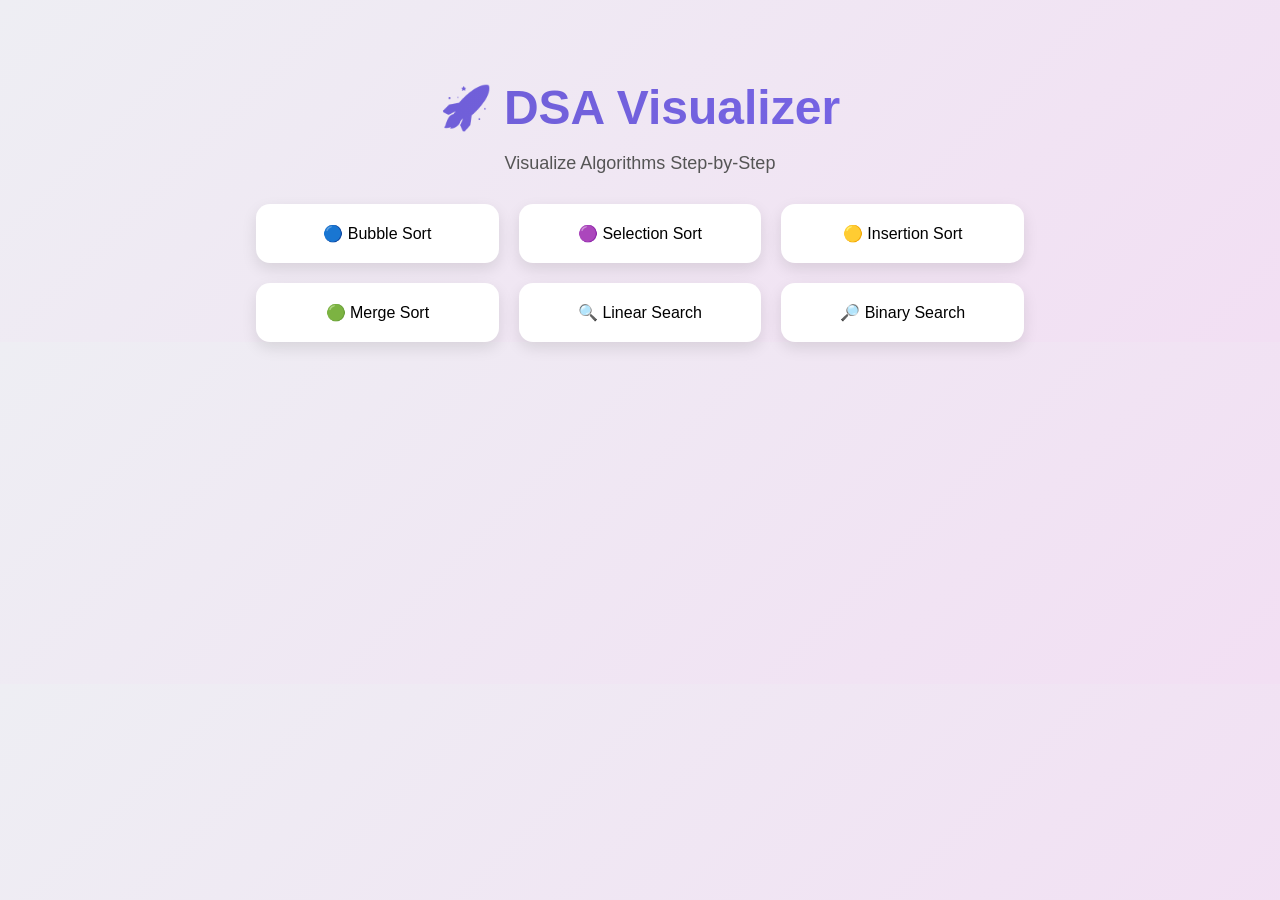
<file: index.html>
<!DOCTYPE html>
<html>
<head>
  <title>DSA Visualizer</title>
  <link rel="stylesheet" href="style.css">
  <meta name="viewport" content="width=device-width, initial-scale=1.0">
</head>
<body>

<div class="home">

  <h1 class="main-title">
    <span class="icon">🚀</span> DSA Visualizer
  </h1>

  <p class="subtitle">Visualize Algorithms Step-by-Step</p>

  <div class="algo-grid">
    <button onclick="go('bubble')">🔵 Bubble Sort</button>
    <button onclick="go('selection')">🟣 Selection Sort</button>
    <button onclick="go('insertion')">🟡 Insertion Sort</button>
    <button onclick="go('merge')">🟢 Merge Sort</button>
    <button onclick="go('linear')">🔍 Linear Search</button>
    <button onclick="go('binary')">🔎 Binary Search</button>
  </div>

</div>

<script>
function go(algo){
  window.location.href = "visualizer.html?algo=" + algo;
}
</script>

</body>
</html>
</file>
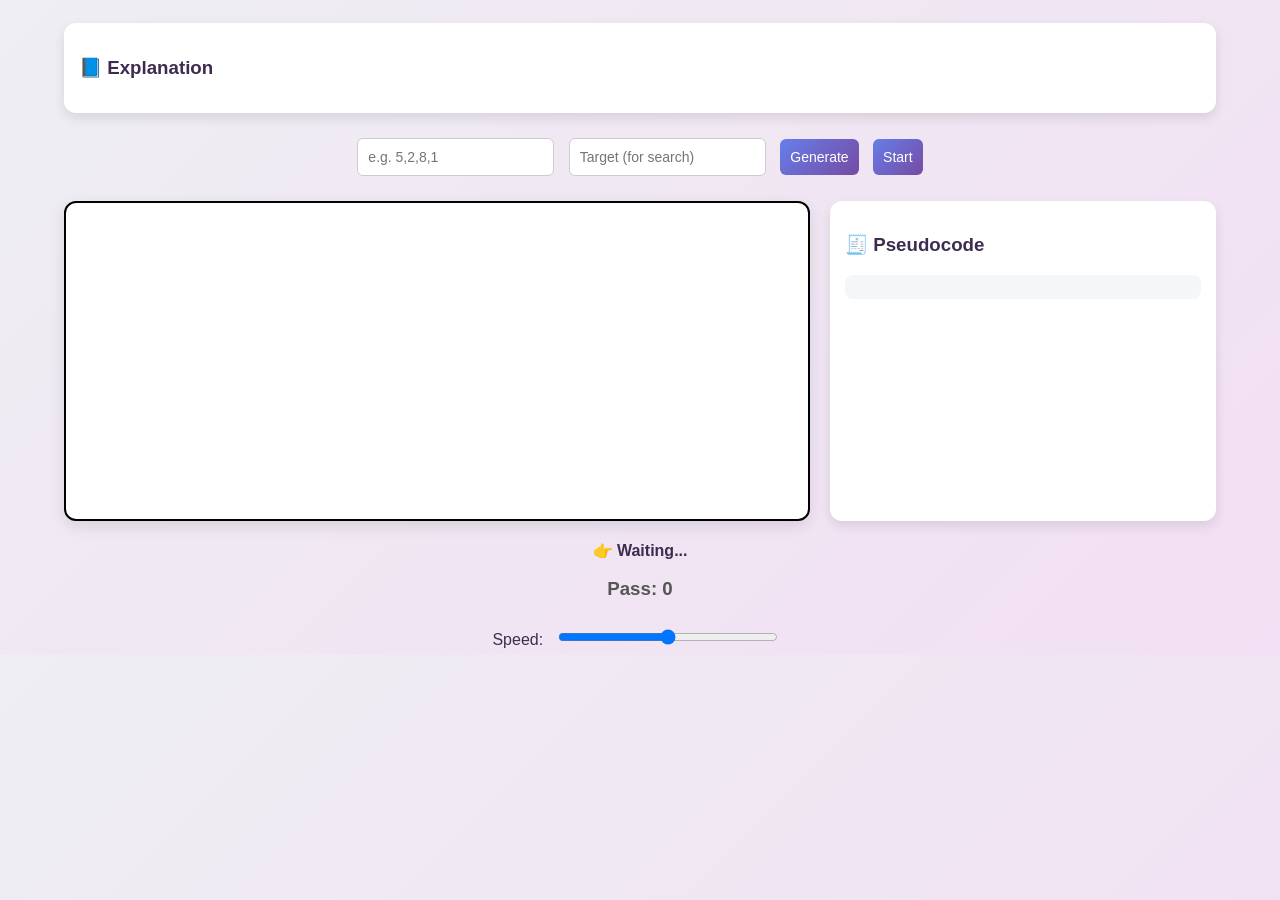
<file: visualizer.html>
<!DOCTYPE html>
<html>
<head>
  <title>Visualizer</title>
  <link rel="stylesheet" href="style.css">
</head>
<body>

<h2 id="title"></h2>

<!-- ✅ Explanation at TOP -->
<div class="info-box full-width">
  <h3>📘 Explanation</h3>
  <p id="explanationText"></p>
</div>

<!-- ✅ Controls BELOW explanation -->
<div class="controls">
  <input type="text" id="arrayInput" placeholder="e.g. 5,2,8,1">
  <input type="number" id="target" placeholder="Target (for search)">
  <button onclick="generateArray()">Generate</button>
  <button onclick="start()">Start</button>
</div>

<!-- ✅ MAIN LAYOUT -->
<div class="main-layout">

  <!-- LEFT: Bars -->
  <div id="bars"></div>

  <!-- RIGHT: Pseudocode -->
  <div class="info-box pseudo-box">
    <h3>🧾 Pseudocode</h3>
    <pre id="pseudoCode"></pre>
  </div>

</div>

<!-- STATUS -->
<h3 id="status">👉 Waiting...</h3>
<h3 id="pass">Pass: 0</h3>
<h3 id="complexity"></h3>

<!-- SPEED -->
<label>Speed:</label>
<input type="range" id="speed" min="200" max="1200" value="700">

<script src="script.js"></script>
</body>
</html>
</file>
<file: style.css>
/* 🌐 GLOBAL */
* {
  box-sizing: border-box;
}
body {
  font-family: 'Segoe UI', sans-serif;
  text-align: center;
  background: linear-gradient(135deg, #eeeef3, #f2dff3);
  margin: 0;
  color: #3d2c50;
}
.main-layout {
  display: flex;
  justify-content: center;
  align-items: stretch;
  gap: 20px;
  width: 90%;
  margin: 20px auto;
  flex-wrap: wrap; /* ✅ IMPORTANT */
}
#bars {
  flex: 2;
  display: flex;
  justify-content: center;
  align-items: flex-end;
  height: 250px; /* slightly smaller */
  border: 2px solid black;
  background: white;
  padding: 10px;
  overflow-x: auto; /* ✅ SCROLL ENABLE */
}
.bar {
  width: 25px;
}

@media (max-width: 600px) {
  .bar {
    width: 15px; /* ✅ smaller bars */
  }

  .bar-label {
    font-size: 10px;
  }
}
@media (max-width: 768px) {

  .main-layout {
    flex-direction: column; /* ✅ stack */
    align-items: center;
  }

  #bars {
    width: 100%;
  }

  .info-box {
    width: 100%;
  }

  .full-width {
    width: 95%;
  }
}
@media (max-width: 600px) {
  .controls input,
  .controls button {
    width: 90%;
    margin: 8px auto;
    display: block;
  }
}
.pseudo-box {
  height: auto; /* ✅ flexible for mobile */
}

/* ================= HOME PAGE ================= */

.home {
  margin-top: 80px;
}

/* Title */
.main-title {
  font-size: 42px;
  color: #502c4d;
  margin-bottom: 10px;
}

/* Subtitle */
.subtitle {
  font-size: 18px;
  color: #555;
  margin-bottom: 30px;
}

/* Grid layout */
.algo-grid {
  display: grid;
  grid-template-columns: repeat(auto-fit, minmax(220px, 1fr));
  gap: 20px;
  width: 60%;
  margin: auto;
}

/* Buttons as cards */
.algo-grid button {
  padding: 20px;
  font-size: 16px;
  border: none;
  border-radius: 14px;
  background: white;
  cursor: pointer;
  transition: all 0.3s ease;
  box-shadow: 0 6px 15px rgba(0,0,0,0.1);
}

/* Hover effect */
.algo-grid button:hover {
  transform: translateY(-6px) scale(1.03);
  background: linear-gradient(135deg, #36d1dc, #5b86e5);
  color: white;
  box-shadow: 0 10px 25px rgba(0,0,0,0.2);
}

/* ================= VISUALIZER ================= */

/* TITLE */
h2 {
  margin-top: 20px;
  font-size: 28px;
}

/* CONTROLS */
.controls input,
.controls button {
  margin: 5px;
  padding: 10px;
  font-size: 14px;
  border-radius: 6px;
  border: 1px solid #ccc;
}

.controls button {
  cursor: pointer;
  background: linear-gradient(135deg, #667eea, #764ba2);
  color: white;
  border: none;
  transition: 0.3s;
}

.controls button:hover {
  transform: scale(1.05);
  opacity: 0.9;
}

/* MAIN LAYOUT */
.main-layout {
  display: flex;
  justify-content: center;
  align-items: stretch;
  gap: 20px;
  width: 90%;
  margin: 20px auto;
}

/* BARS BOX */
#bars {
  flex: 2;
  display: flex;
  justify-content: center;
  align-items: flex-end;
  height: 320px;
  border-radius: 12px;
  background: white;
  padding: 15px;
  box-shadow: 0 5px 15px rgba(0,0,0,0.1);
}

/* BAR CONTAINER */
.bar-container {
  display: flex;
  flex-direction: column;
  align-items: center;
  margin: 0 6px;
}

/* LABEL */
.bar-label {
  font-size: 13px;
  font-weight: bold;
  margin-bottom: 6px;
  color: #333;
}

/* BAR */
.bar {
  width: 30px;
  background: linear-gradient(180deg, #36d1dc, #5b86e5);
  border-radius: 6px 6px 0 0;
  transition: all 0.4s ease;
}

/* ================= INFO BOX ================= */

.info-box {
  flex: 1;
  background: white;
  padding: 15px;
  border-radius: 12px;
  border: none;
  text-align: left;
  box-shadow: 0 5px 12px rgba(0,0,0,0.1);
}

/* FULL WIDTH (Explanation) */
.full-width {
  width: 90%;
  margin: 20px auto;
}

/* PSEUDOCODE HEIGHT MATCH */
.pseudo-box {
  height: 320px;
  overflow-y: auto;
}

/* PSEUDOCODE LINES */
#pseudoCode span {
  display: block;
  padding: 6px;
  border-radius: 6px;
  transition: 0.3s;
}

/* Hover effect for code */
#pseudoCode span:hover {
  background: #ecf0f1;
}

/* CODE BLOCK */
pre {
  background: #f4f6f8;
  padding: 12px;
  border-radius: 8px;
  font-size: 14px;
}

/* ================= STATUS ================= */

#status {
  margin-top: 12px;
  font-weight: bold;
  font-size: 16px;
}

#pass, #complexity {
  font-weight: bold;
  color: #555;
}

/* SPEED */
#speed {
  width: 220px;
  margin: 10px;
}

/* Explanation formatting */
#explanationText {
  white-space: pre-line;
  line-height: 1.5;
}

/* ================= ANIMATION COLORS ================= */

.bar.red {
  background: #e74c3c !important;
}

.bar.green {
  background: #2ecc71 !important;
}

.bar.yellow {
  background: #f1c40f !important;
}

.bar.orange {
  background: #e67e22 !important;
}
.main-title {
  font-size: 48px;
  font-weight: 800;
  display: flex;
  justify-content: center;
  align-items: center;
  gap: 12px;

  /* 🔥 Gradient text */
  background: linear-gradient(90deg, #6a5acd, #7b68ee);
  -webkit-background-clip: text;
  -webkit-text-fill-color: transparent;
}

/* 🚀 ICON STYLE */
.main-title .icon {
  font-size: 42px;
}
</file>
